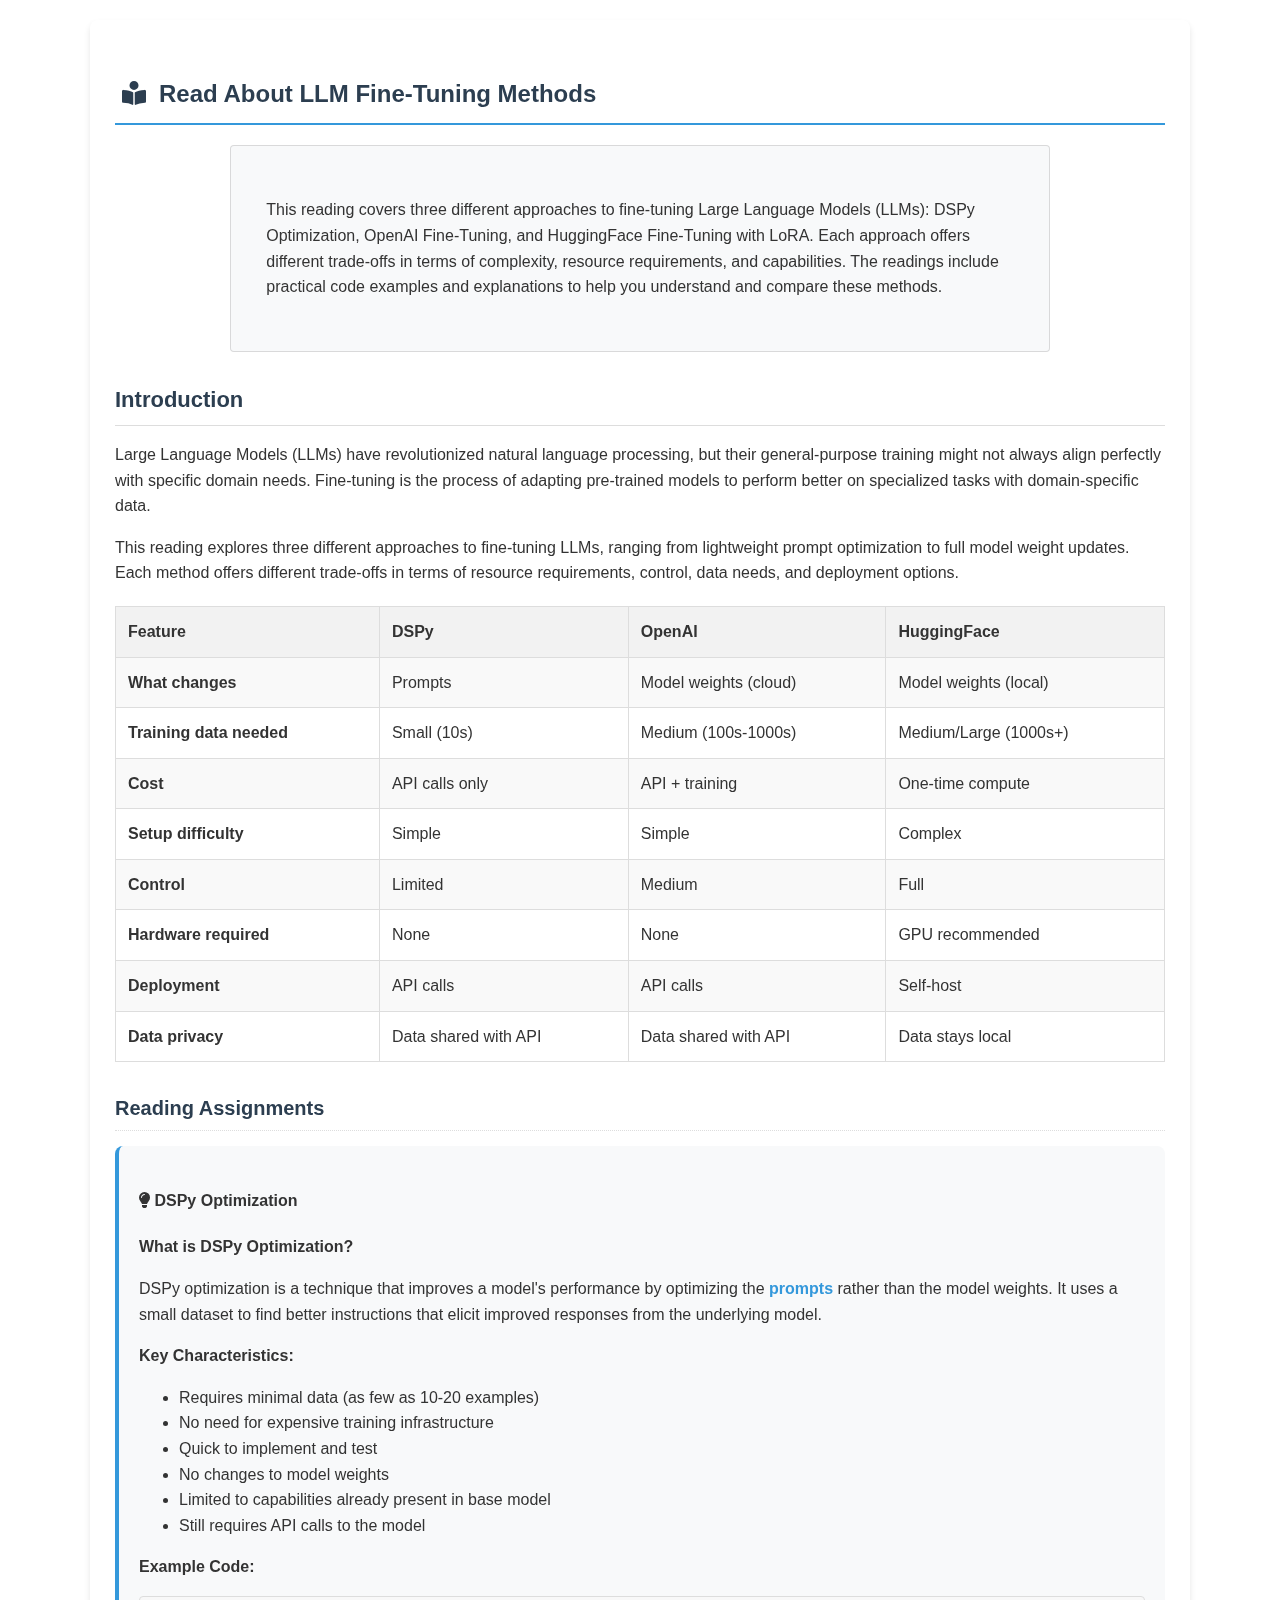
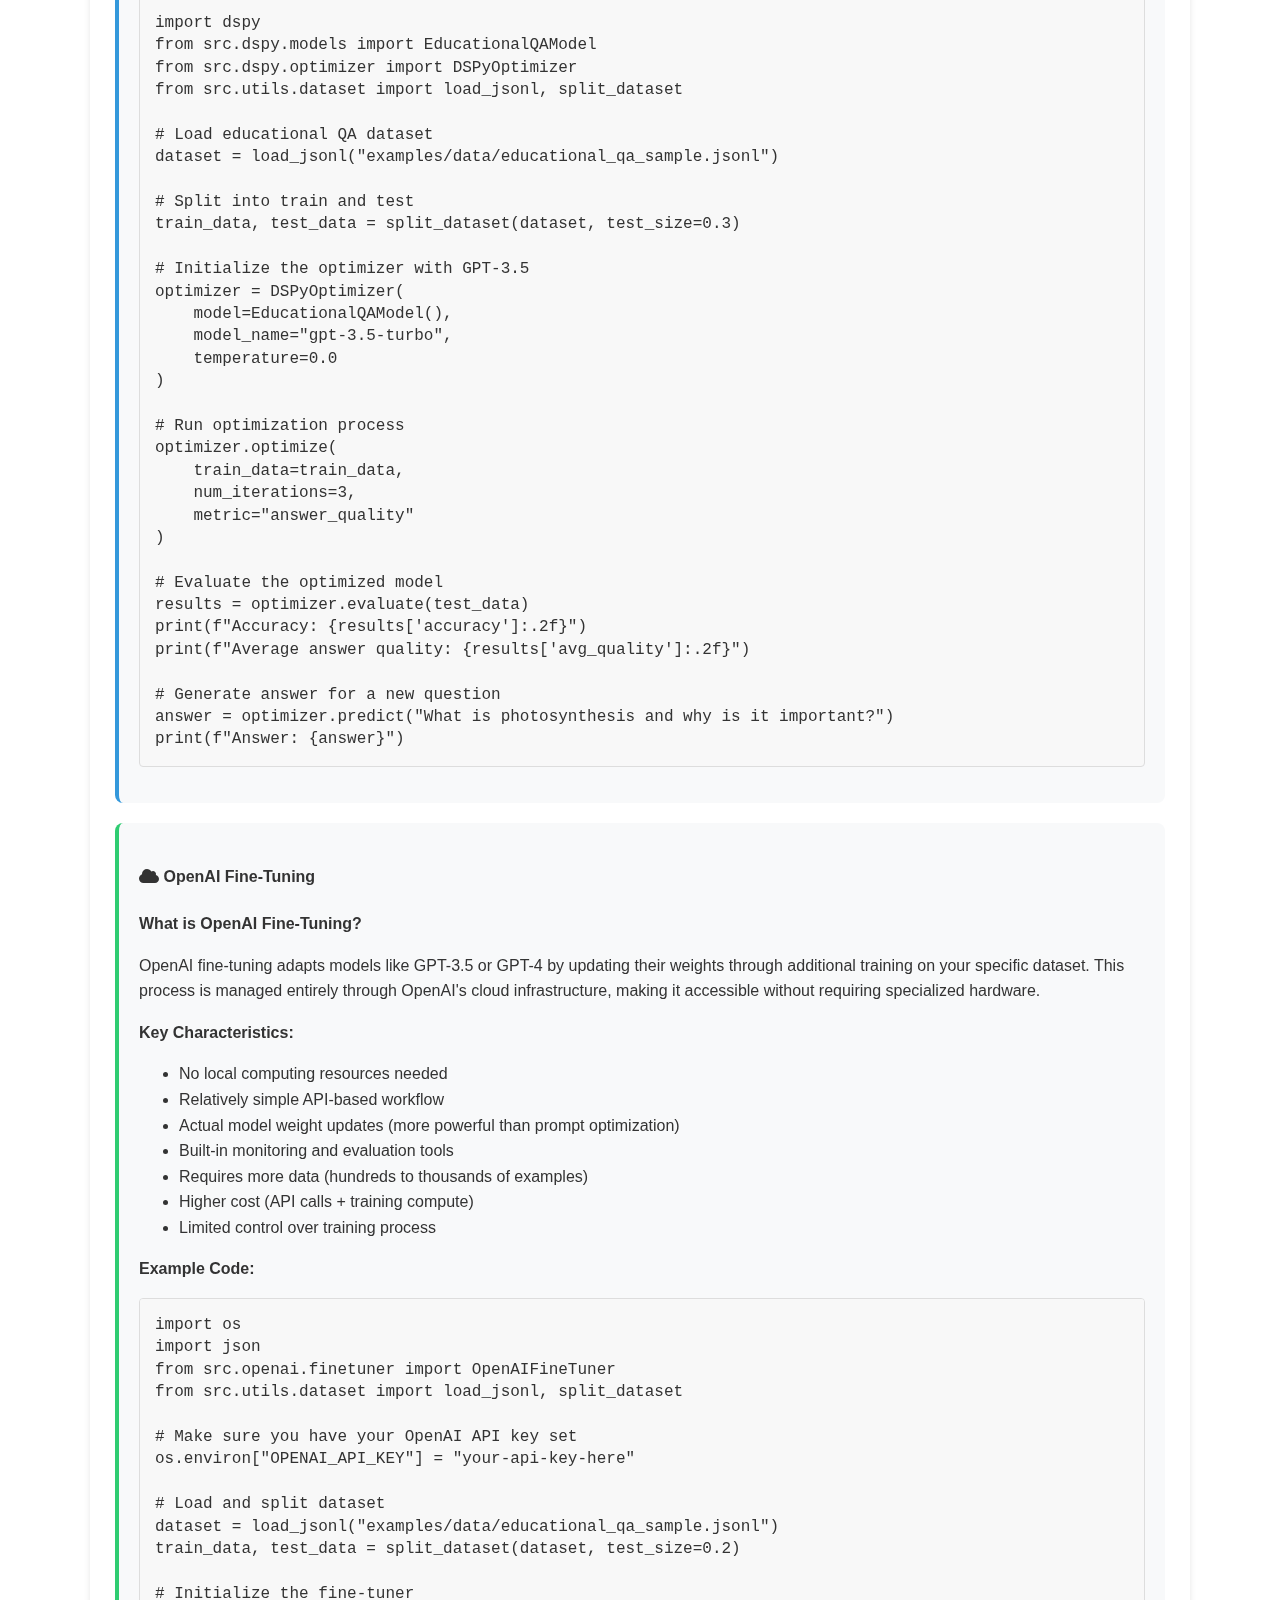
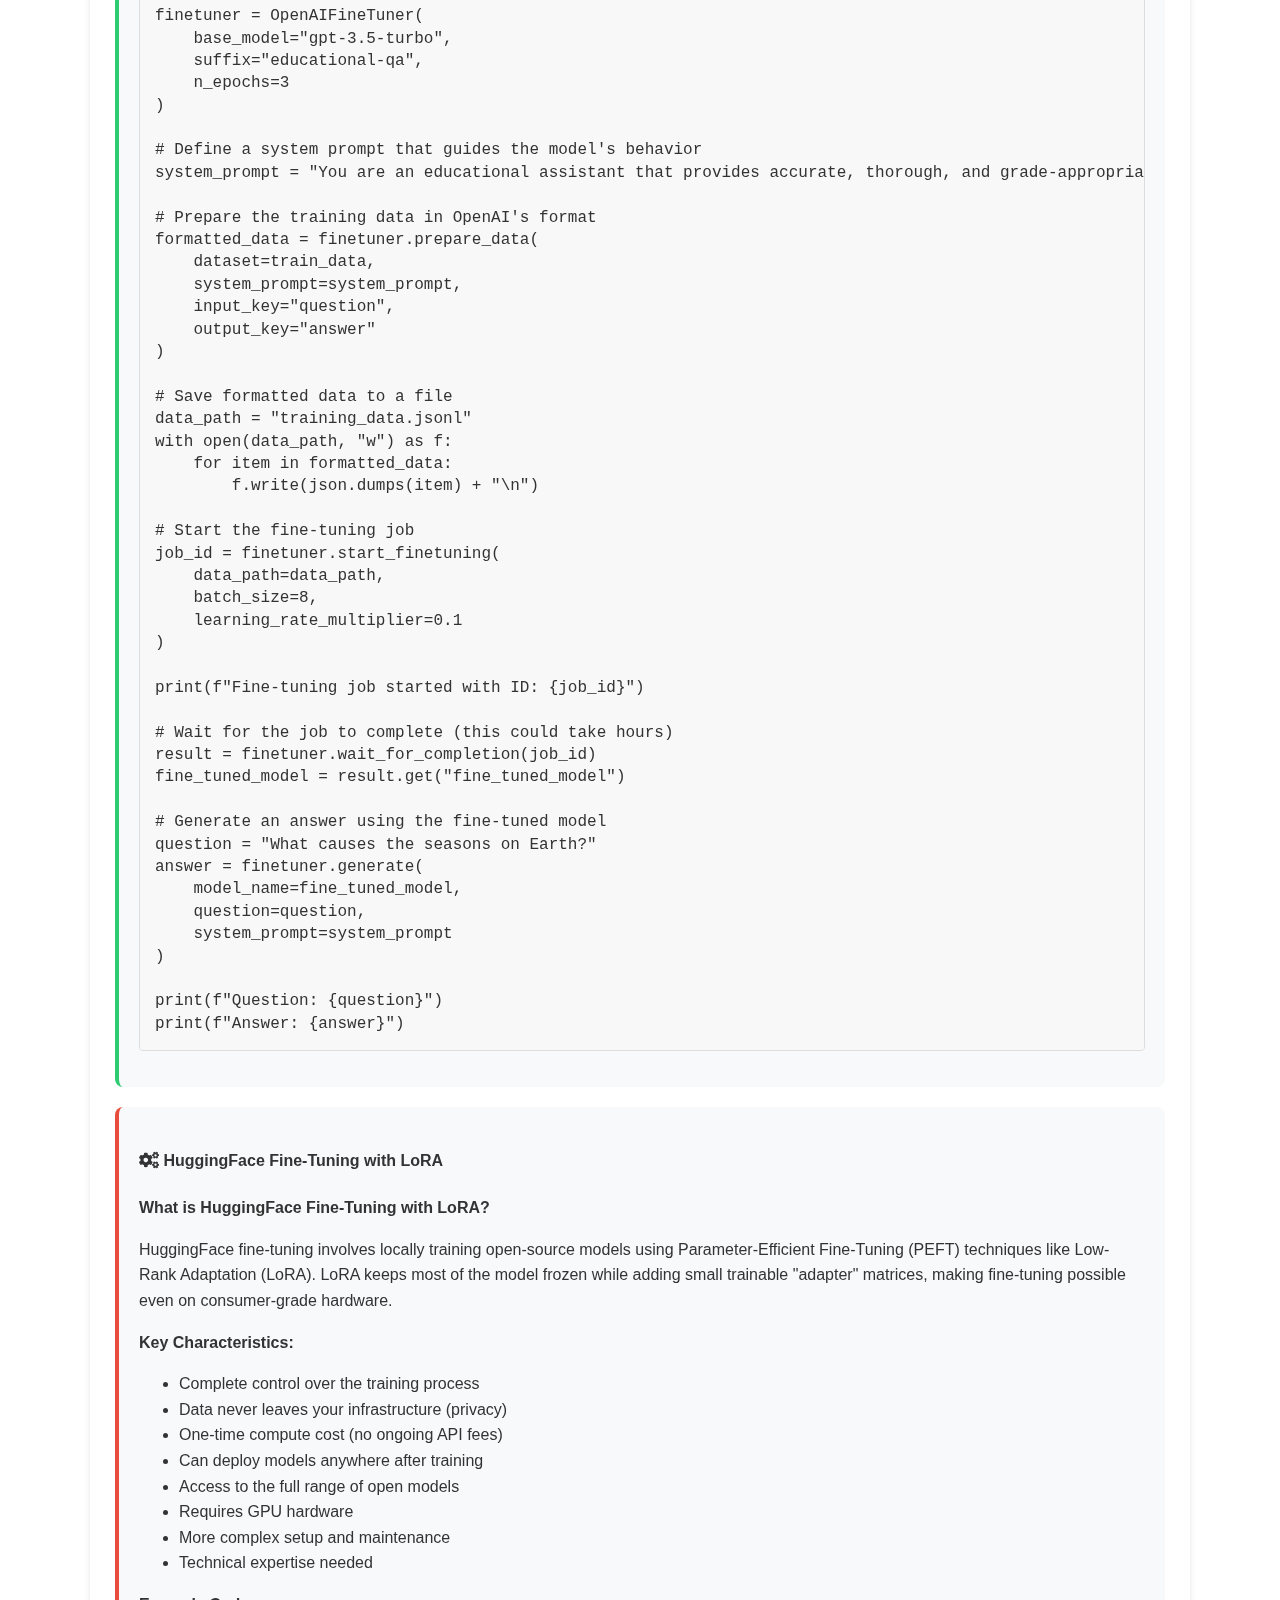
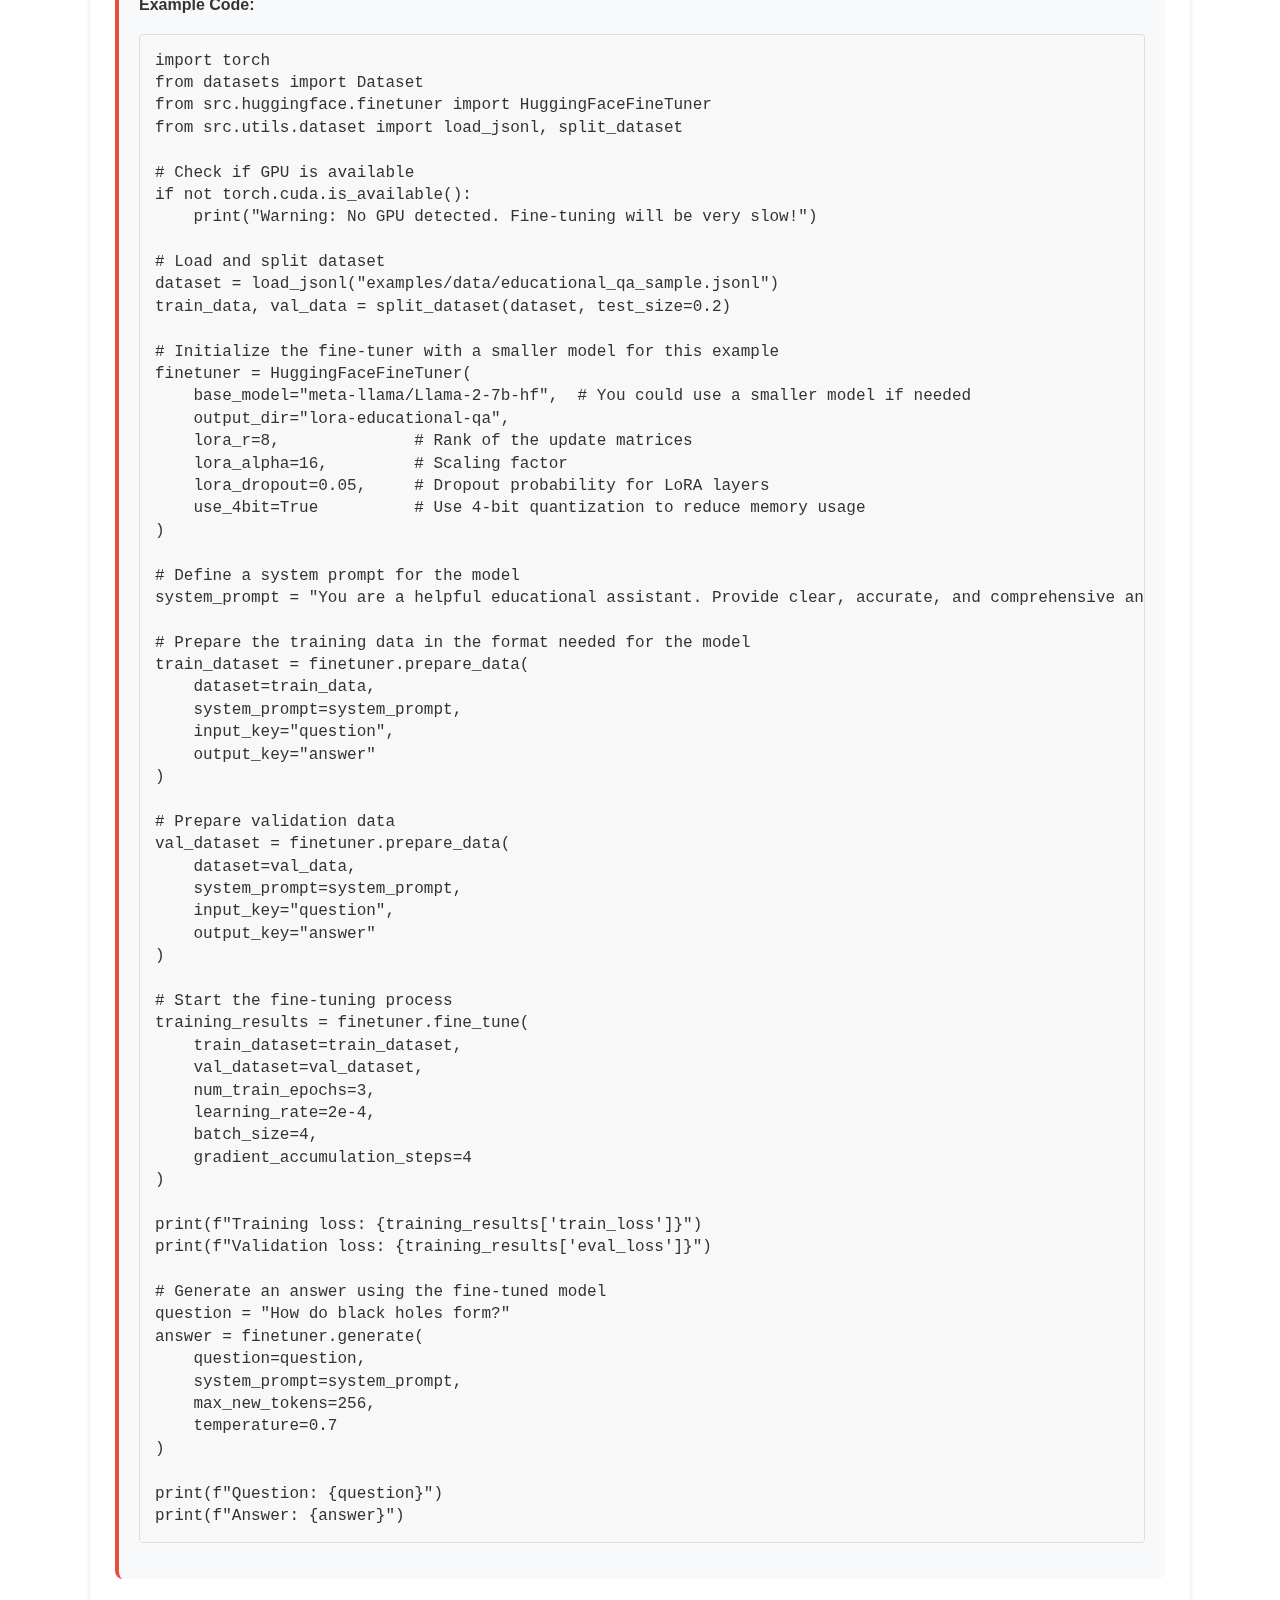
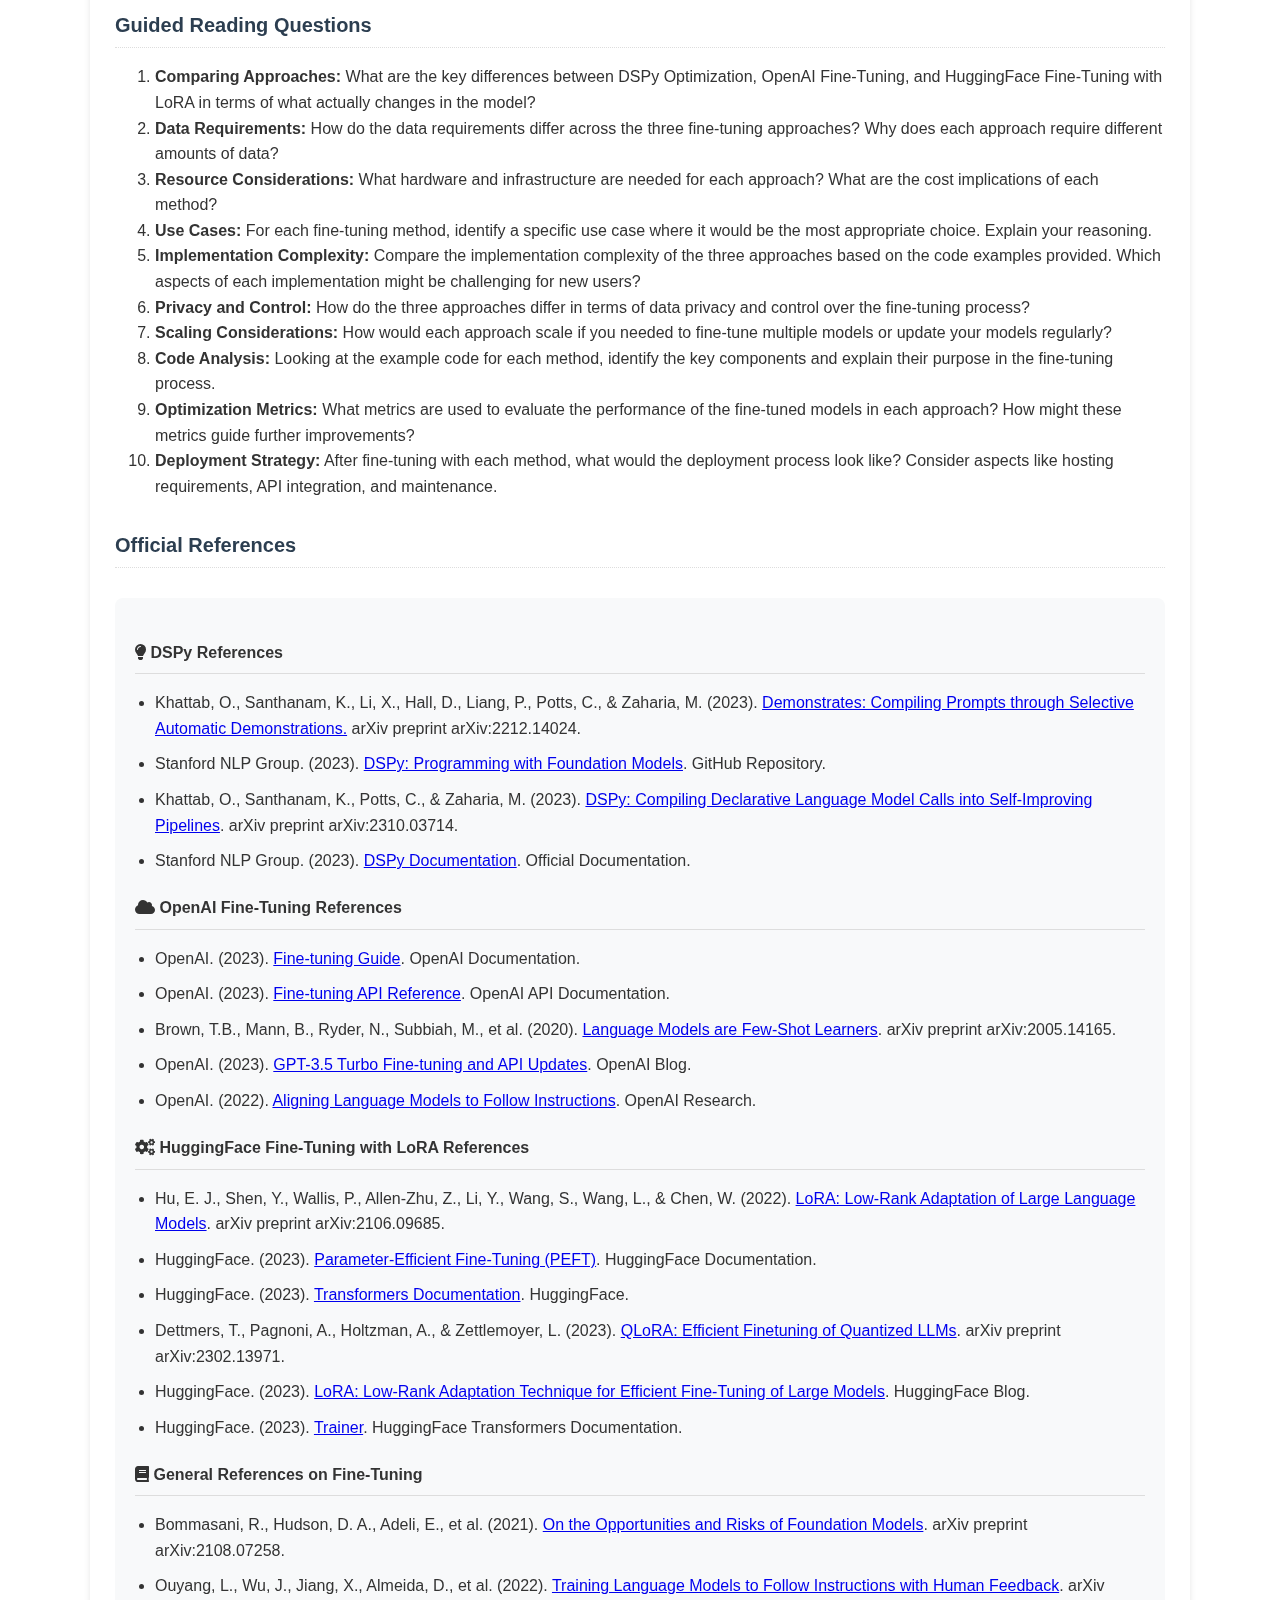
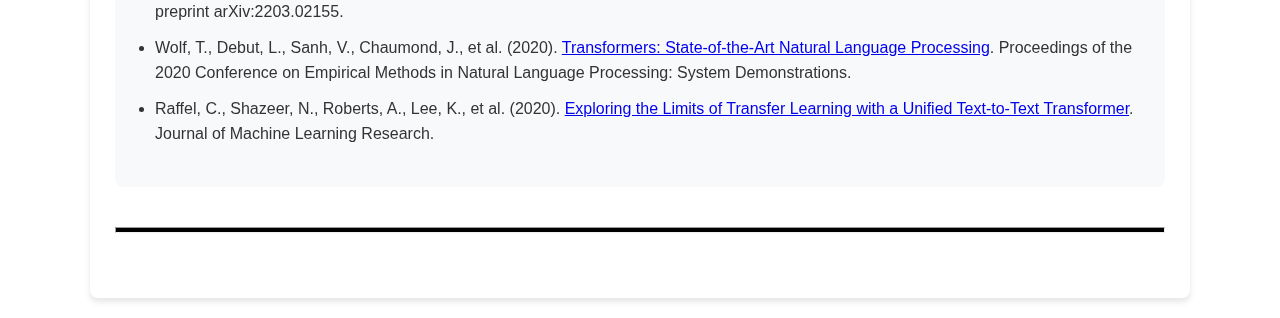
<file: fine_tuning_lesson.html>
<!DOCTYPE html>
<html lang="en">

<head>
    <meta charset="UTF-8">
    <meta name="viewport" content="width=device-width, initial-scale=1.0">
    <title>LLM Fine-Tuning Methods Explained</title>
    <link rel="stylesheet" href="https://cdnjs.cloudflare.com/ajax/libs/font-awesome/5.15.4/css/all.min.css">
    <style>
        body {
            font-family: 'Segoe UI', Tahoma, Geneva, Verdana, sans-serif;
            line-height: 1.6;
            color: #333;
            max-width: 1100px;
            margin: 0 auto;
            padding: 20px;
        }
        
        .dp-wrapper {
            background-color: #fff;
            padding: 25px;
            border-radius: 8px;
            box-shadow: 0 4px 6px rgba(0, 0, 0, 0.1);
        }
        
        h2.rad,
        h3.rad,
        h4.line {
            color: #2c3e50;
            margin-top: 30px;
            margin-bottom: 15px;
        }
        
        h2.rad {
            font-size: 24px;
            padding-bottom: 10px;
            border-bottom: 2px solid #3498db;
        }
        
        h3.rad {
            font-size: 22px;
            padding-bottom: 8px;
            border-bottom: 1px solid #ddd;
        }
        
        h4.line {
            font-size: 20px;
            padding-bottom: 6px;
            border-bottom: 1px dotted #ddd;
        }
        
        .dp-callout {
            padding: 15px;
            margin: 20px 0;
            border-left: 5px solid;
        }
        
        .dp-callout-color-primary {
            border-color: #3498db;
            background-color: #f8f9fa;
        }
        
        .card {
            position: relative;
            display: flex;
            flex-direction: column;
            min-width: 0;
            word-wrap: break-word;
            background-clip: border-box;
            border: 1px solid rgba(0, 0, 0, .125);
            border-radius: .25rem;
        }
        
        .card-body {
            flex: 1 1 auto;
            padding: 1.25rem;
        }
        
        .w-75 {
            width: 75%;
        }
        
        .dp-callout-pos-c {
            margin-left: auto;
            margin-right: auto;
        }
        
        .rounded-1 {
            border-radius: .25rem;
        }
        
        .method-section {
            background-color: #f8f9fa;
            border-radius: 8px;
            padding: 20px;
            margin-bottom: 20px;
            border-left: 4px solid;
        }
        
        .dspy-section {
            border-color: #3498db;
        }
        
        .openai-section {
            border-color: #2ecc71;
        }
        
        .huggingface-section {
            border-color: #e74c3c;
        }
        
        pre {
            background-color: #f8f8f8;
            border: 1px solid #ddd;
            border-radius: 4px;
            padding: 15px;
            overflow: auto;
            font-family: 'Courier New', Courier, monospace;
            line-height: 1.4;
        }
        
        code {
            font-family: 'Courier New', Courier, monospace;
            background-color: #f1f1f1;
            padding: 2px 4px;
            border-radius: 3px;
        }
        
        .comparison-table {
            width: 100%;
            border-collapse: collapse;
            margin: 20px 0;
        }
        
        .comparison-table th,
        .comparison-table td {
            border: 1px solid #ddd;
            padding: 12px;
            text-align: left;
        }
        
        .comparison-table th {
            background-color: #f2f2f2;
        }
        
        .comparison-table tr:nth-child(even) {
            background-color: #f9f9f9;
        }
        
        .highlight {
            font-weight: bold;
            color: #3498db;
        }
        
        .rule {
            margin-top: 40px;
            margin-bottom: 40px;
        }
        
        .references {
            margin-top: 30px;
            padding: 20px;
            background-color: #f8f9fa;
            border-radius: 8px;
        }
        
        .references h4 {
            border-bottom: 1px solid #ddd;
            padding-bottom: 8px;
            margin-bottom: 15px;
        }
        
        .references ul {
            padding-left: 20px;
        }
        
        .references li {
            margin-bottom: 10px;
        }
        
        .method-refs {
            margin-bottom: 20px;
        }
    </style>
</head>

<body>
    <div id="dp-wrapper" class="dp-wrapper">
        <div id="kl_custom_css"></div>
        <div id="dpCustomCss" data-external-style="/css/style.css"></div>

        <h2 class="rad">&nbsp;<i class="fas fa-book-reader" aria-hidden="true"><span class="dp-icon-content" style="display: none;">&nbsp;</span></i> &nbsp;<strong>Read About LLM Fine-Tuning Methods</strong></h2>

        <div>
            <div class="dp-callout dp-callout-placeholder card dp-callout-position-default dp-callout-type-default dp-callout-color-primary w-75 dp-callout-pos-c rounded-1">
                <div class="card-body">
                    <p class="card-text">This reading covers three different approaches to fine-tuning Large Language Models (LLMs): DSPy Optimization, OpenAI Fine-Tuning, and HuggingFace Fine-Tuning with LoRA. Each approach offers different trade-offs in terms of complexity,
                        resource requirements, and capabilities. The readings include practical code examples and explanations to help you understand and compare these methods.</p>
                </div>
            </div>
        </div>

        <h3 class="rad"><strong>Introduction</strong></h3>
        <p>Large Language Models (LLMs) have revolutionized natural language processing, but their general-purpose training might not always align perfectly with specific domain needs. Fine-tuning is the process of adapting pre-trained models to perform
            better on specialized tasks with domain-specific data.</p>

        <p>This reading explores three different approaches to fine-tuning LLMs, ranging from lightweight prompt optimization to full model weight updates. Each method offers different trade-offs in terms of resource requirements, control, data needs, and
            deployment options.</p>

        <table class="comparison-table">
            <tr>
                <th>Feature</th>
                <th>DSPy</th>
                <th>OpenAI</th>
                <th>HuggingFace</th>
            </tr>
            <tr>
                <td><strong>What changes</strong></td>
                <td>Prompts</td>
                <td>Model weights (cloud)</td>
                <td>Model weights (local)</td>
            </tr>
            <tr>
                <td><strong>Training data needed</strong></td>
                <td>Small (10s)</td>
                <td>Medium (100s-1000s)</td>
                <td>Medium/Large (1000s+)</td>
            </tr>
            <tr>
                <td><strong>Cost</strong></td>
                <td>API calls only</td>
                <td>API + training</td>
                <td>One-time compute</td>
            </tr>
            <tr>
                <td><strong>Setup difficulty</strong></td>
                <td>Simple</td>
                <td>Simple</td>
                <td>Complex</td>
            </tr>
            <tr>
                <td><strong>Control</strong></td>
                <td>Limited</td>
                <td>Medium</td>
                <td>Full</td>
            </tr>
            <tr>
                <td><strong>Hardware required</strong></td>
                <td>None</td>
                <td>None</td>
                <td>GPU recommended</td>
            </tr>
            <tr>
                <td><strong>Deployment</strong></td>
                <td>API calls</td>
                <td>API calls</td>
                <td>Self-host</td>
            </tr>
            <tr>
                <td><strong>Data privacy</strong></td>
                <td>Data shared with API</td>
                <td>Data shared with API</td>
                <td>Data stays local</td>
            </tr>
        </table>

        <h4 class="line"><strong>Reading Assignments</strong></h4>

        <div class="method-section dspy-section">
            <h4><i class="fas fa-lightbulb" aria-hidden="true"></i> DSPy Optimization</h4>

            <p><strong>What is DSPy Optimization?</strong></p>
            <p>
                DSPy optimization is a technique that improves a model's performance by optimizing the <span class="highlight">prompts</span> rather than the model weights. It uses a small dataset to find better instructions that elicit improved responses
                from the underlying model.
            </p>

            <p><strong>Key Characteristics:</strong></p>
            <ul>
                <li>Requires minimal data (as few as 10-20 examples)</li>
                <li>No need for expensive training infrastructure</li>
                <li>Quick to implement and test</li>
                <li>No changes to model weights</li>
                <li>Limited to capabilities already present in base model</li>
                <li>Still requires API calls to the model</li>
            </ul>

            <p><strong>Example Code:</strong></p>
            <pre>
import dspy
from src.dspy.models import EducationalQAModel
from src.dspy.optimizer import DSPyOptimizer
from src.utils.dataset import load_jsonl, split_dataset

# Load educational QA dataset
dataset = load_jsonl("examples/data/educational_qa_sample.jsonl")

# Split into train and test
train_data, test_data = split_dataset(dataset, test_size=0.3)

# Initialize the optimizer with GPT-3.5
optimizer = DSPyOptimizer(
    model=EducationalQAModel(),
    model_name="gpt-3.5-turbo",
    temperature=0.0
)

# Run optimization process
optimizer.optimize(
    train_data=train_data,
    num_iterations=3,
    metric="answer_quality"
)

# Evaluate the optimized model
results = optimizer.evaluate(test_data)
print(f"Accuracy: {results['accuracy']:.2f}")
print(f"Average answer quality: {results['avg_quality']:.2f}")

# Generate answer for a new question
answer = optimizer.predict("What is photosynthesis and why is it important?")
print(f"Answer: {answer}")
</pre>
        </div>

        <div class="method-section openai-section">
            <h4><i class="fas fa-cloud" aria-hidden="true"></i> OpenAI Fine-Tuning</h4>

            <p><strong>What is OpenAI Fine-Tuning?</strong></p>
            <p>
                OpenAI fine-tuning adapts models like GPT-3.5 or GPT-4 by updating their weights through additional training on your specific dataset. This process is managed entirely through OpenAI's cloud infrastructure, making it accessible without requiring specialized
                hardware.
            </p>

            <p><strong>Key Characteristics:</strong></p>
            <ul>
                <li>No local computing resources needed</li>
                <li>Relatively simple API-based workflow</li>
                <li>Actual model weight updates (more powerful than prompt optimization)</li>
                <li>Built-in monitoring and evaluation tools</li>
                <li>Requires more data (hundreds to thousands of examples)</li>
                <li>Higher cost (API calls + training compute)</li>
                <li>Limited control over training process</li>
            </ul>

            <p><strong>Example Code:</strong></p>
            <pre>
import os
import json
from src.openai.finetuner import OpenAIFineTuner
from src.utils.dataset import load_jsonl, split_dataset

# Make sure you have your OpenAI API key set
os.environ["OPENAI_API_KEY"] = "your-api-key-here"

# Load and split dataset
dataset = load_jsonl("examples/data/educational_qa_sample.jsonl")
train_data, test_data = split_dataset(dataset, test_size=0.2)

# Initialize the fine-tuner
finetuner = OpenAIFineTuner(
    base_model="gpt-3.5-turbo",
    suffix="educational-qa",
    n_epochs=3
)

# Define a system prompt that guides the model's behavior
system_prompt = "You are an educational assistant that provides accurate, thorough, and grade-appropriate answers to student questions."

# Prepare the training data in OpenAI's format
formatted_data = finetuner.prepare_data(
    dataset=train_data,
    system_prompt=system_prompt,
    input_key="question",
    output_key="answer"
)

# Save formatted data to a file
data_path = "training_data.jsonl"
with open(data_path, "w") as f:
    for item in formatted_data:
        f.write(json.dumps(item) + "\n")

# Start the fine-tuning job
job_id = finetuner.start_finetuning(
    data_path=data_path,
    batch_size=8,
    learning_rate_multiplier=0.1
)

print(f"Fine-tuning job started with ID: {job_id}")

# Wait for the job to complete (this could take hours)
result = finetuner.wait_for_completion(job_id)
fine_tuned_model = result.get("fine_tuned_model")

# Generate an answer using the fine-tuned model
question = "What causes the seasons on Earth?"
answer = finetuner.generate(
    model_name=fine_tuned_model,
    question=question,
    system_prompt=system_prompt
)

print(f"Question: {question}")
print(f"Answer: {answer}")
</pre>
        </div>

        <div class="method-section huggingface-section">
            <h4><i class="fas fa-cogs" aria-hidden="true"></i> HuggingFace Fine-Tuning with LoRA</h4>

            <p><strong>What is HuggingFace Fine-Tuning with LoRA?</strong></p>
            <p>
                HuggingFace fine-tuning involves locally training open-source models using Parameter-Efficient Fine-Tuning (PEFT) techniques like Low-Rank Adaptation (LoRA). LoRA keeps most of the model frozen while adding small trainable "adapter" matrices, making fine-tuning
                possible even on consumer-grade hardware.
            </p>

            <p><strong>Key Characteristics:</strong></p>
            <ul>
                <li>Complete control over the training process</li>
                <li>Data never leaves your infrastructure (privacy)</li>
                <li>One-time compute cost (no ongoing API fees)</li>
                <li>Can deploy models anywhere after training</li>
                <li>Access to the full range of open models</li>
                <li>Requires GPU hardware</li>
                <li>More complex setup and maintenance</li>
                <li>Technical expertise needed</li>
            </ul>

            <p><strong>Example Code:</strong></p>
            <pre>
import torch
from datasets import Dataset
from src.huggingface.finetuner import HuggingFaceFineTuner
from src.utils.dataset import load_jsonl, split_dataset

# Check if GPU is available
if not torch.cuda.is_available():
    print("Warning: No GPU detected. Fine-tuning will be very slow!")

# Load and split dataset
dataset = load_jsonl("examples/data/educational_qa_sample.jsonl")
train_data, val_data = split_dataset(dataset, test_size=0.2)

# Initialize the fine-tuner with a smaller model for this example
finetuner = HuggingFaceFineTuner(
    base_model="meta-llama/Llama-2-7b-hf",  # You could use a smaller model if needed
    output_dir="lora-educational-qa",
    lora_r=8,              # Rank of the update matrices
    lora_alpha=16,         # Scaling factor
    lora_dropout=0.05,     # Dropout probability for LoRA layers
    use_4bit=True          # Use 4-bit quantization to reduce memory usage
)

# Define a system prompt for the model
system_prompt = "You are a helpful educational assistant. Provide clear, accurate, and comprehensive answers to student questions."

# Prepare the training data in the format needed for the model
train_dataset = finetuner.prepare_data(
    dataset=train_data,
    system_prompt=system_prompt,
    input_key="question",
    output_key="answer"
)

# Prepare validation data
val_dataset = finetuner.prepare_data(
    dataset=val_data,
    system_prompt=system_prompt,
    input_key="question",
    output_key="answer"
)

# Start the fine-tuning process
training_results = finetuner.fine_tune(
    train_dataset=train_dataset,
    val_dataset=val_dataset,
    num_train_epochs=3,
    learning_rate=2e-4,
    batch_size=4,
    gradient_accumulation_steps=4
)

print(f"Training loss: {training_results['train_loss']}")
print(f"Validation loss: {training_results['eval_loss']}")

# Generate an answer using the fine-tuned model
question = "How do black holes form?"
answer = finetuner.generate(
    question=question,
    system_prompt=system_prompt,
    max_new_tokens=256,
    temperature=0.7
)

print(f"Question: {question}")
print(f"Answer: {answer}")
</pre>
        </div>

        <h4 class="line"><strong>Guided Reading Questions</strong></h4>

        <ol>
            <li><strong>Comparing Approaches:</strong> What are the key differences between DSPy Optimization, OpenAI Fine-Tuning, and HuggingFace Fine-Tuning with LoRA in terms of what actually changes in the model?</li>
            <li><strong>Data Requirements:</strong> How do the data requirements differ across the three fine-tuning approaches? Why does each approach require different amounts of data?</li>
            <li><strong>Resource Considerations:</strong> What hardware and infrastructure are needed for each approach? What are the cost implications of each method?</li>
            <li><strong>Use Cases:</strong> For each fine-tuning method, identify a specific use case where it would be the most appropriate choice. Explain your reasoning.</li>
            <li><strong>Implementation Complexity:</strong> Compare the implementation complexity of the three approaches based on the code examples provided. Which aspects of each implementation might be challenging for new users?</li>
            <li><strong>Privacy and Control:</strong> How do the three approaches differ in terms of data privacy and control over the fine-tuning process?</li>
            <li><strong>Scaling Considerations:</strong> How would each approach scale if you needed to fine-tune multiple models or update your models regularly?</li>
            <li><strong>Code Analysis:</strong> Looking at the example code for each method, identify the key components and explain their purpose in the fine-tuning process.</li>
            <li><strong>Optimization Metrics:</strong> What metrics are used to evaluate the performance of the fine-tuned models in each approach? How might these metrics guide further improvements?</li>
            <li><strong>Deployment Strategy:</strong> After fine-tuning with each method, what would the deployment process look like? Consider aspects like hosting requirements, API integration, and maintenance.</li>
        </ol>

        <h4 class="line"><strong>Official References</strong></h4>

        <div class="references">
            <div class="method-refs">
                <h4><i class="fas fa-lightbulb" aria-hidden="true"></i> DSPy References</h4>
                <ul>
                    <li>Khattab, O., Santhanam, K., Li, X., Hall, D., Liang, P., Potts, C., & Zaharia, M. (2023). <a href="https://arxiv.org/abs/2212.14024" target="_blank">Demonstrates: Compiling Prompts through Selective Automatic Demonstrations.</a> arXiv
                        preprint arXiv:2212.14024.</li>
                    <li>Stanford NLP Group. (2023). <a href="https://github.com/stanfordnlp/dspy" target="_blank">DSPy: Programming with Foundation Models</a>. GitHub Repository.</li>
                    <li>Khattab, O., Santhanam, K., Potts, C., & Zaharia, M. (2023). <a href="https://arxiv.org/abs/2310.03714" target="_blank">DSPy: Compiling Declarative Language Model Calls into Self-Improving Pipelines</a>. arXiv preprint arXiv:2310.03714.</li>
                    <li>Stanford NLP Group. (2023). <a href="https://dspy-docs.vercel.app/" target="_blank">DSPy Documentation</a>. Official Documentation.</li>
                </ul>
            </div>

            <div class="method-refs">
                <h4><i class="fas fa-cloud" aria-hidden="true"></i> OpenAI Fine-Tuning References</h4>
                <ul>
                    <li>OpenAI. (2023). <a href="https://platform.openai.com/docs/guides/fine-tuning" target="_blank">Fine-tuning Guide</a>. OpenAI Documentation.</li>
                    <li>OpenAI. (2023). <a href="https://platform.openai.com/docs/api-reference/fine-tuning" target="_blank">Fine-tuning API Reference</a>. OpenAI API Documentation.</li>
                    <li>Brown, T.B., Mann, B., Ryder, N., Subbiah, M., et al. (2020). <a href="https://arxiv.org/abs/2005.14165" target="_blank">Language Models are Few-Shot Learners</a>. arXiv preprint arXiv:2005.14165.</li>
                    <li>OpenAI. (2023). <a href="https://openai.com/blog/gpt-3-5-turbo-fine-tuning-and-api-updates" target="_blank">GPT-3.5 Turbo Fine-tuning and API Updates</a>. OpenAI Blog.</li>
                    <li>OpenAI. (2022). <a href="https://openai.com/research/instruction-following" target="_blank">Aligning Language Models to Follow Instructions</a>. OpenAI Research.</li>
                </ul>
            </div>

            <div class="method-refs">
                <h4><i class="fas fa-cogs" aria-hidden="true"></i> HuggingFace Fine-Tuning with LoRA References</h4>
                <ul>
                    <li>Hu, E. J., Shen, Y., Wallis, P., Allen-Zhu, Z., Li, Y., Wang, S., Wang, L., & Chen, W. (2022). <a href="https://arxiv.org/abs/2106.09685" target="_blank">LoRA: Low-Rank Adaptation of Large Language Models</a>. arXiv preprint arXiv:2106.09685.</li>
                    <li>HuggingFace. (2023). <a href="https://huggingface.co/docs/peft/index" target="_blank">Parameter-Efficient Fine-Tuning (PEFT)</a>. HuggingFace Documentation.</li>
                    <li>HuggingFace. (2023). <a href="https://huggingface.co/docs/transformers/index" target="_blank">Transformers Documentation</a>. HuggingFace.</li>
                    <li>Dettmers, T., Pagnoni, A., Holtzman, A., & Zettlemoyer, L. (2023). <a href="https://arxiv.org/abs/2302.13971" target="_blank">QLoRA: Efficient Finetuning of Quantized LLMs</a>. arXiv preprint arXiv:2302.13971.</li>
                    <li>HuggingFace. (2023). <a href="https://huggingface.co/blog/lora" target="_blank">LoRA: Low-Rank Adaptation Technique for Efficient Fine-Tuning of Large Models</a>. HuggingFace Blog.</li>
                    <li>HuggingFace. (2023). <a href="https://huggingface.co/docs/transformers/v4.18.0/en/main_classes/trainer" target="_blank">Trainer</a>. HuggingFace Transformers Documentation.</li>
                </ul>
            </div>

            <div class="method-refs">
                <h4><i class="fas fa-book" aria-hidden="true"></i> General References on Fine-Tuning</h4>
                <ul>
                    <li>Bommasani, R., Hudson, D. A., Adeli, E., et al. (2021). <a href="https://arxiv.org/abs/2108.07258" target="_blank">On the Opportunities and Risks of Foundation Models</a>. arXiv preprint arXiv:2108.07258.</li>
                    <li>Ouyang, L., Wu, J., Jiang, X., Almeida, D., et al. (2022). <a href="https://arxiv.org/abs/2203.02155" target="_blank">Training Language Models to Follow Instructions with Human Feedback</a>. arXiv preprint arXiv:2203.02155.</li>
                    <li>Wolf, T., Debut, L., Sanh, V., Chaumond, J., et al. (2020). <a href="https://aclanthology.org/2020.emnlp-demos.6/" target="_blank">Transformers: State-of-the-Art Natural Language Processing</a>. Proceedings of the 2020 Conference on
                        Empirical Methods in Natural Language Processing: System Demonstrations.</li>
                    <li>Raffel, C., Shazeer, N., Roberts, A., Lee, K., et al. (2020). <a href="https://arxiv.org/abs/1910.10683" target="_blank">Exploring the Limits of Transfer Learning with a Unified Text-to-Text Transformer</a>. Journal of Machine Learning
                        Research.
                    </li>
                </ul>
            </div>
        </div>

        <hr class="rule" style="background-color: #000000; height: 4px;" />
    </div>
</body>

</html>
</file>
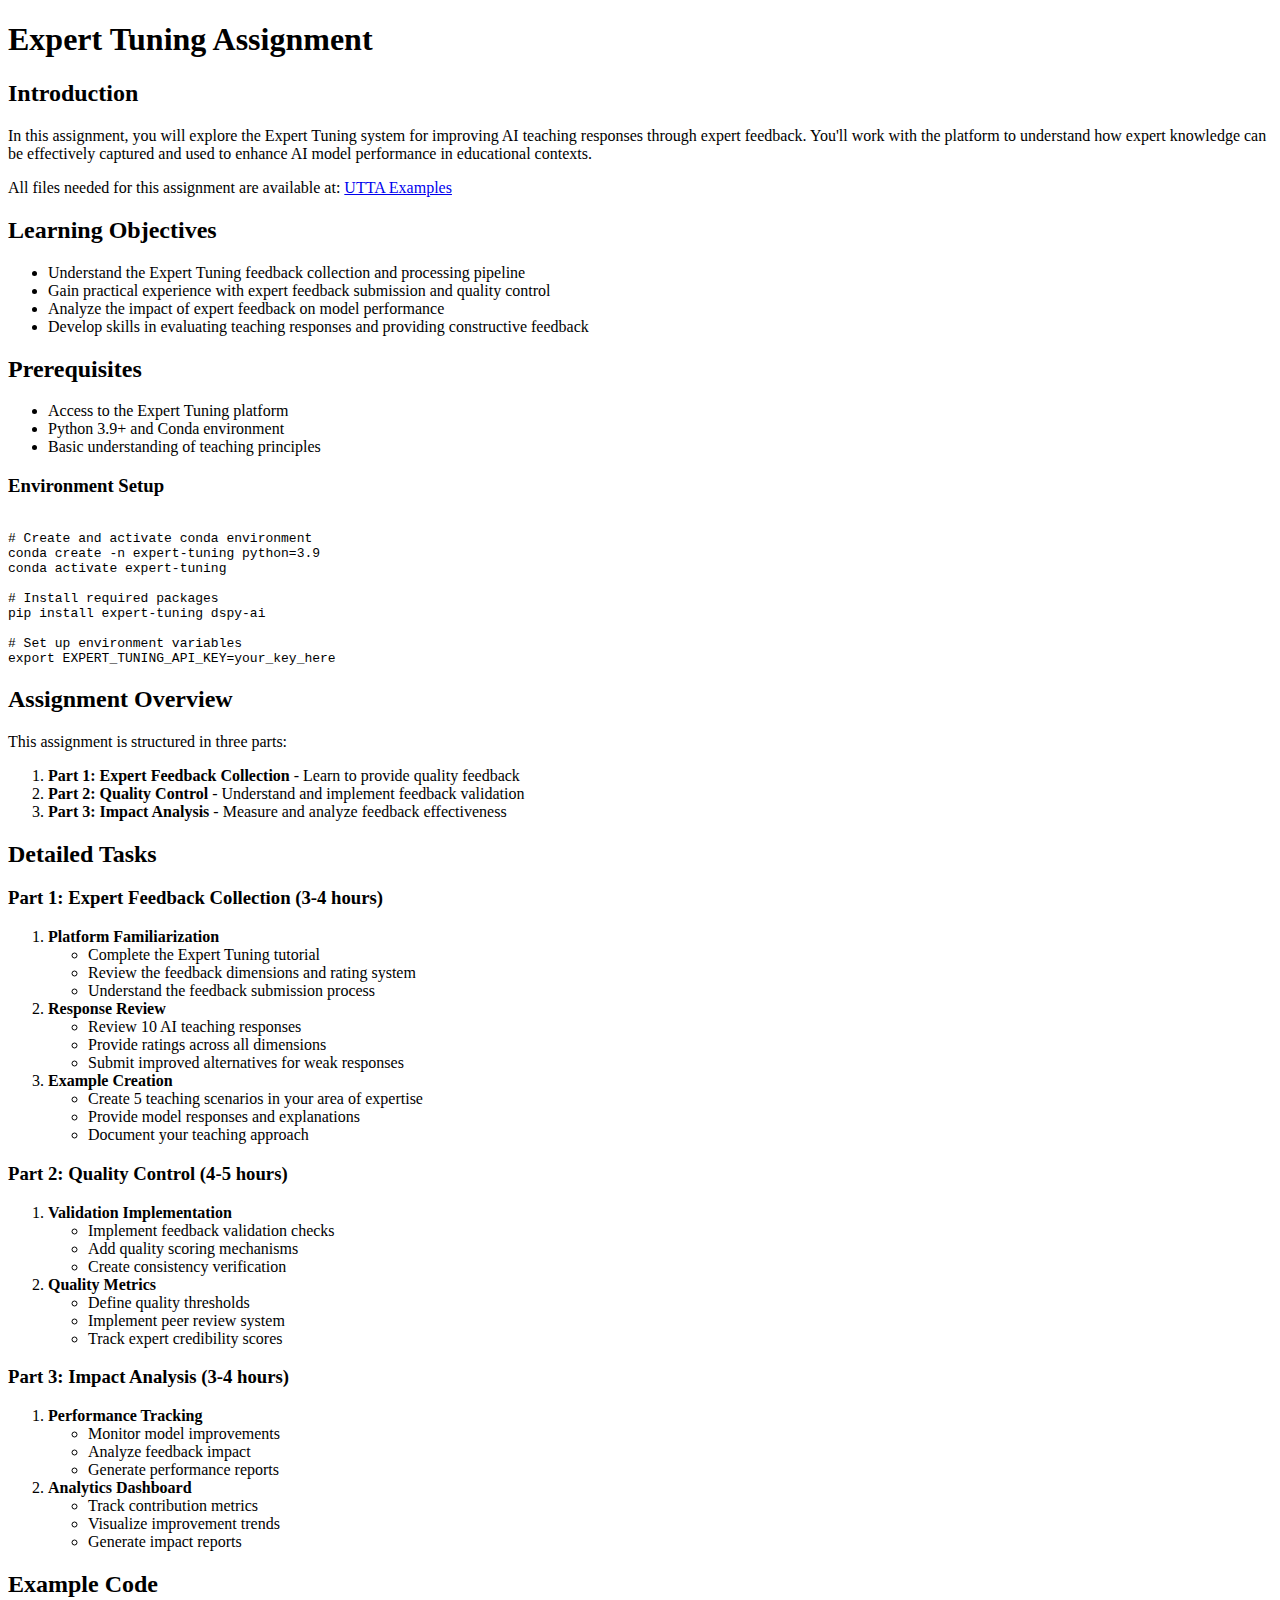
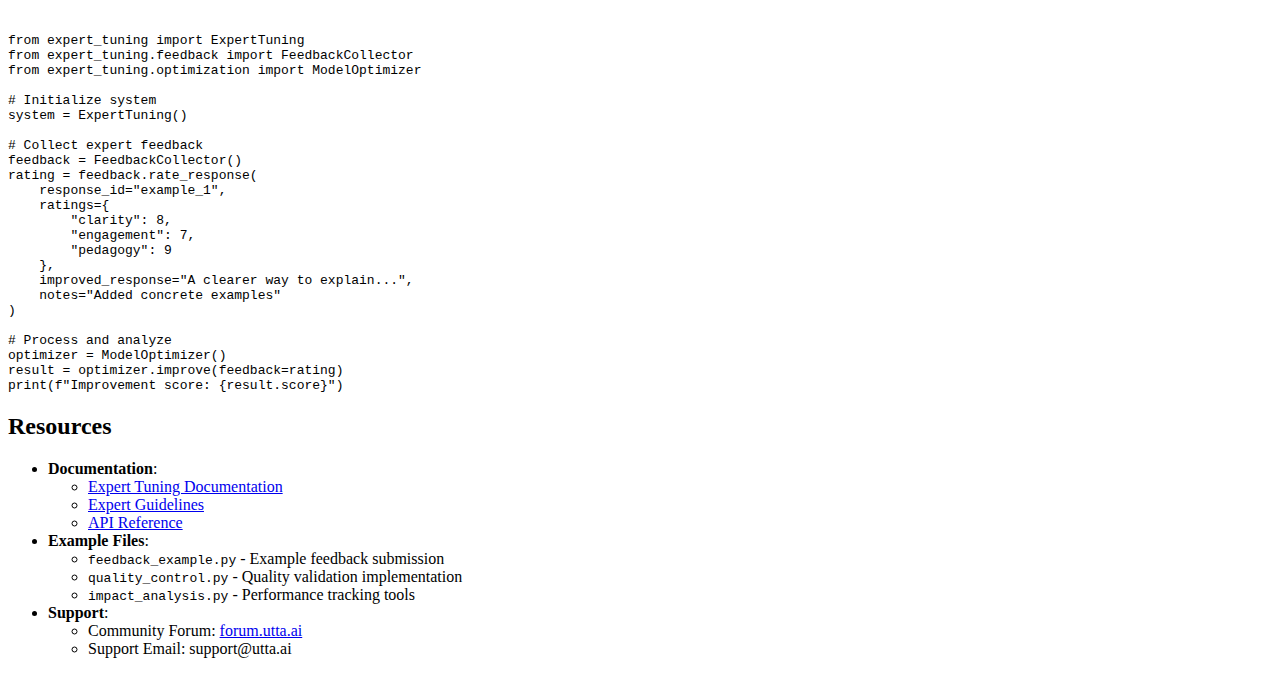
<file: docs/expert_tuning/assignments/expert_tuning_assignment.html>
<!DOCTYPE html>
<html lang="en">

<head>
    <meta charset="UTF-8">
    <title>Expert Tuning Assignment - UTTA</title>
</head>

<body>
    <div class="markdown-heading">
        <h1>Expert Tuning Assignment</h1>

        <div class="section">
            <h2 class="heading-element">Introduction</h2>
            <p>In this assignment, you will explore the Expert Tuning system for improving AI teaching responses through expert feedback. You'll work with the platform to understand how expert knowledge can be effectively captured and used to enhance AI
                model performance in educational contexts.</p>
            <p>All files needed for this assignment are available at: <a href="https://github.com/your-org/UTTA/tree/main/examples">UTTA Examples</a></p>
        </div>

        <div class="section">
            <h2 class="heading-element">Learning Objectives</h2>
            <ul>
                <li>Understand the Expert Tuning feedback collection and processing pipeline</li>
                <li>Gain practical experience with expert feedback submission and quality control</li>
                <li>Analyze the impact of expert feedback on model performance</li>
                <li>Develop skills in evaluating teaching responses and providing constructive feedback</li>
            </ul>
        </div>

        <div class="section">
            <h2 class="heading-element">Prerequisites</h2>
            <ul>
                <li>Access to the Expert Tuning platform</li>
                <li>Python 3.9+ and Conda environment</li>
                <li>Basic understanding of teaching principles</li>
            </ul>

            <h3 class="heading-element">Environment Setup</h3>
            <pre><code>
# Create and activate conda environment
conda create -n expert-tuning python=3.9
conda activate expert-tuning

# Install required packages
pip install expert-tuning dspy-ai

# Set up environment variables
export EXPERT_TUNING_API_KEY=your_key_here</code></pre>
        </div>

        <div class="section">
            <h2 class="heading-element">Assignment Overview</h2>
            <p>This assignment is structured in three parts:</p>
            <ol>
                <li><strong>Part 1: Expert Feedback Collection</strong> - Learn to provide quality feedback</li>
                <li><strong>Part 2: Quality Control</strong> - Understand and implement feedback validation</li>
                <li><strong>Part 3: Impact Analysis</strong> - Measure and analyze feedback effectiveness</li>
            </ol>
        </div>

        <div class="section">
            <h2 class="heading-element">Detailed Tasks</h2>

            <h3>Part 1: Expert Feedback Collection (3-4 hours)</h3>
            <ol>
                <li>
                    <strong>Platform Familiarization</strong>
                    <ul>
                        <li>Complete the Expert Tuning tutorial</li>
                        <li>Review the feedback dimensions and rating system</li>
                        <li>Understand the feedback submission process</li>
                    </ul>
                </li>
                <li>
                    <strong>Response Review</strong>
                    <ul>
                        <li>Review 10 AI teaching responses</li>
                        <li>Provide ratings across all dimensions</li>
                        <li>Submit improved alternatives for weak responses</li>
                    </ul>
                </li>
                <li>
                    <strong>Example Creation</strong>
                    <ul>
                        <li>Create 5 teaching scenarios in your area of expertise</li>
                        <li>Provide model responses and explanations</li>
                        <li>Document your teaching approach</li>
                    </ul>
                </li>
            </ol>

            <h3>Part 2: Quality Control (4-5 hours)</h3>
            <ol>
                <li>
                    <strong>Validation Implementation</strong>
                    <ul>
                        <li>Implement feedback validation checks</li>
                        <li>Add quality scoring mechanisms</li>
                        <li>Create consistency verification</li>
                    </ul>
                </li>
                <li>
                    <strong>Quality Metrics</strong>
                    <ul>
                        <li>Define quality thresholds</li>
                        <li>Implement peer review system</li>
                        <li>Track expert credibility scores</li>
                    </ul>
                </li>
            </ol>

            <h3>Part 3: Impact Analysis (3-4 hours)</h3>
            <ol>
                <li>
                    <strong>Performance Tracking</strong>
                    <ul>
                        <li>Monitor model improvements</li>
                        <li>Analyze feedback impact</li>
                        <li>Generate performance reports</li>
                    </ul>
                </li>
                <li>
                    <strong>Analytics Dashboard</strong>
                    <ul>
                        <li>Track contribution metrics</li>
                        <li>Visualize improvement trends</li>
                        <li>Generate impact reports</li>
                    </ul>
                </li>
            </ol>
        </div>

        <div class="section">
            <h2 class="heading-element">Example Code</h2>
            <pre><code>
from expert_tuning import ExpertTuning
from expert_tuning.feedback import FeedbackCollector
from expert_tuning.optimization import ModelOptimizer

# Initialize system
system = ExpertTuning()

# Collect expert feedback
feedback = FeedbackCollector()
rating = feedback.rate_response(
    response_id="example_1",
    ratings={
        "clarity": 8,
        "engagement": 7,
        "pedagogy": 9
    },
    improved_response="A clearer way to explain...",
    notes="Added concrete examples"
)

# Process and analyze
optimizer = ModelOptimizer()
result = optimizer.improve(feedback=rating)
print(f"Improvement score: {result.score}")</code></pre>
        </div>

        <div class="section">
            <h2 class="heading-element">Resources</h2>
            <ul>
                <li><strong>Documentation</strong>:
                    <ul>
                        <li><a href="docs.utta.ai">Expert Tuning Documentation</a></li>
                        <li><a href="docs.utta.ai/guides">Expert Guidelines</a></li>
                        <li><a href="docs.utta.ai/api">API Reference</a></li>
                    </ul>
                </li>
                <li><strong>Example Files</strong>:
                    <ul>
                        <li><code>feedback_example.py</code> - Example feedback submission</li>
                        <li><code>quality_control.py</code> - Quality validation implementation</li>
                        <li><code>impact_analysis.py</code> - Performance tracking tools</li>
                    </ul>
                </li>
                <li><strong>Support</strong>:
                    <ul>
                        <li>Community Forum: <a href="forum.utta.ai">forum.utta.ai</a></li>
                        <li>Support Email: support@utta.ai</li>
                    </ul>
                </li>
            </ul>
        </div>
    </div>
</body>

</html>
</file>
